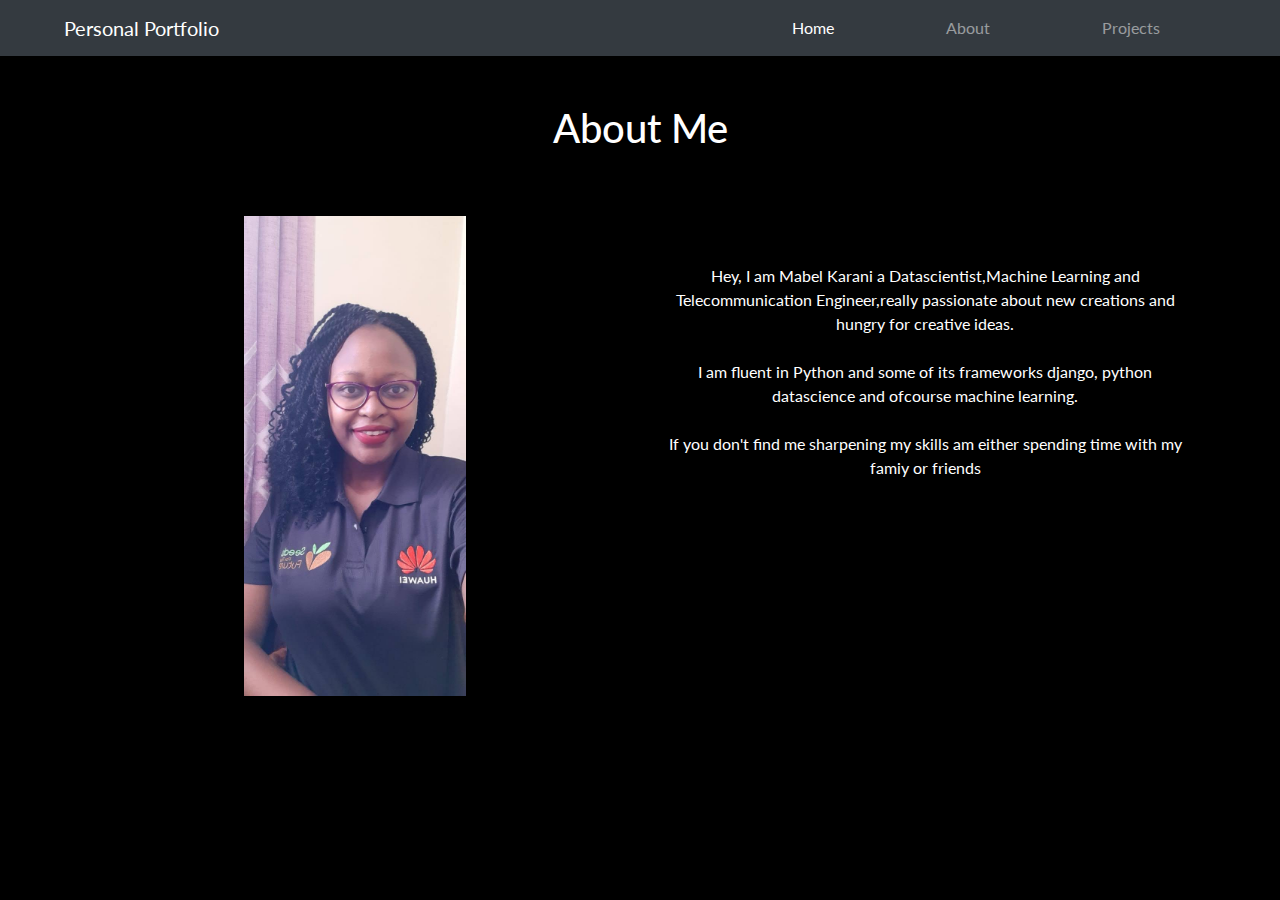
<file: about.html>
<!DOCTYPE html>
<html lang="en">
<head>
    <meta charset="UTF-8">
    <meta name="viewport" content="width=device-width, initial-scale=1.0">
    <title>About</title>
    <link href="https://fonts.googleapis.com/css2?family=Lato:ital@1&display=swap" rel="stylesheet">
    <link rel="stylesheet" href="css/bootstrap.min.css">
    <link rel="stylesheet" href="css/about.css">
</head>
<body>
    <nav class="navbar navbar-expand-lg navbar-dark bg-dark">
        <a class="navbar-brand pr-5 ml-5" href="index.html">Personal Portfolio</a>
        <button class="navbar-toggler" type="button" data-toggle="collapse" data-target="#navbarNav"
            aria-controls="navbarNav" aria-expanded="false" aria-label="Toggle navigation">
            <span class="navbar-toggler-icon"></span>
        </button>
        <div class="collapse navbar-collapse" id="navbarNav">
            <ul class="navbar-nav ml-auto">
                <li class="nav-item active pr-5 mr-5">
                    <a class="nav-link" href="index.html">Home <span class="sr-only">(current)</span></a>
                </li>
                <li class="nav-item pr-5 mr-5">
                    <a class="nav-link" href="about.html">About</a>
                </li>
                <li class="nav-item pr-5 mr-5">
                    <a class="nav-link" href="#">Projects</a>
                </li>
            </ul>
        </div>
    </nav>
    <div class="container">
        <h1 class="pt-5 mb-3">About Me</h1>
        <div class="row content mt-5 pt-3 d-flex">
            <div class="col-md-6">
                <img src="assets/IMG-20201031-WA0005.jpg" alt="mabel photo" class="img-fluid" style="height: 30rem;">
            </div>
            <div class="col-md-6 pt-5">
                <p>Hey, I am  Mabel Karani a Datascientist,Machine Learning and Telecommunication Engineer,really passionate about new creations  and hungry for creative ideas.<br><br>I am fluent in Python and some of its frameworks  django, python datascience and ofcourse machine learning.<br><br>If you don't find me sharpening my skills am either spending time with my famiy or friends</p>
            </div>
        </div>
    </div>
    <script src="https://code.jquery.com/jquery-3.5.1.slim.min.js"
        integrity="sha384-DfXdz2htPH0lsSSs5nCTpuj/zy4C+OGpamoFVy38MVBnE+IbbVYUew+OrCXaRkfj"
        crossorigin="anonymous"></script>
    <script src="https://cdn.jsdelivr.net/npm/popper.js@1.16.1/dist/umd/popper.min.js"
        integrity="sha384-9/reFTGAW83EW2RDu2S0VKaIzap3H66lZH81PoYlFhbGU+6BZp6G7niu735Sk7lN"
        crossorigin="anonymous"></script>
    <script src="https://cdn.jsdelivr.net/npm/bootstrap@4.5.3/dist/js/bootstrap.min.js"
        integrity="sha384-w1Q4orYjBQndcko6MimVbzY0tgp4pWB4lZ7lr30WKz0vr/aWKhXdBNmNb5D92v7s"
        crossorigin="anonymous"></script>
</body>
</html>
</file>
<file: css/about.css>
body{
    font-family: 'Lato',sans-serif;
    background-color: black;
    color: white;
    overflow-x: hidden;
}
.container{
    text-align: center;
}
</file>
